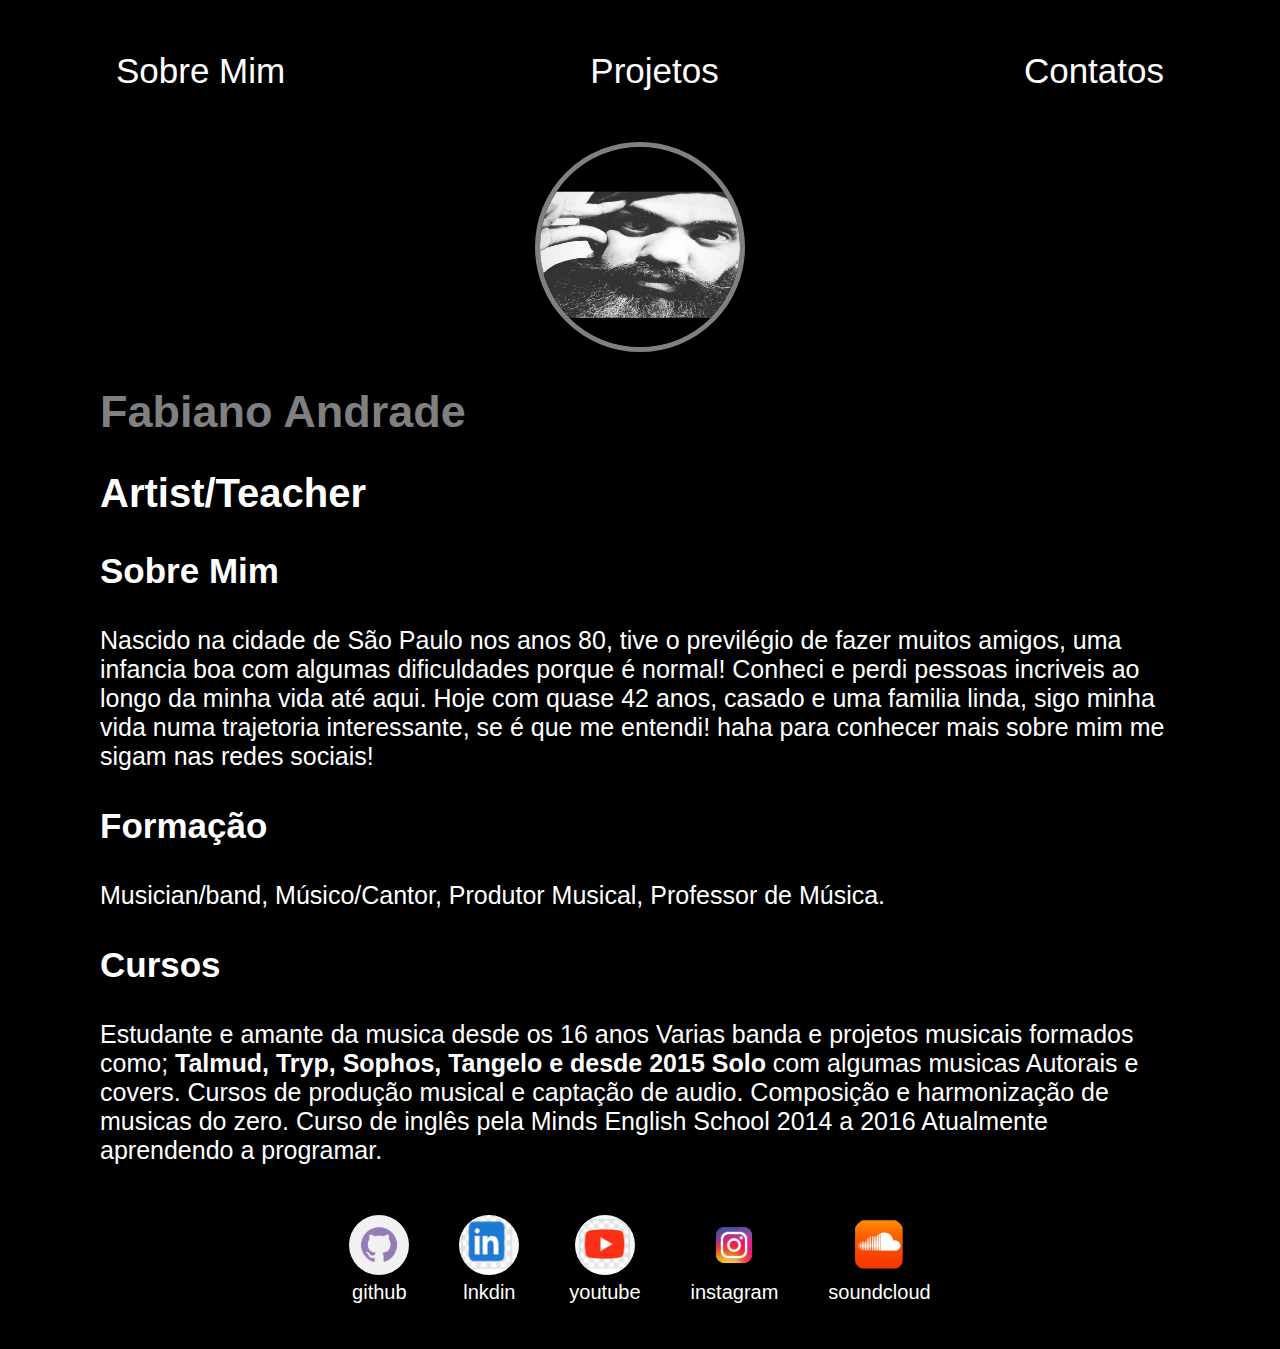
<file: index.html>
<!DOCTYPE html>
<html lang="en">
<head>
    <meta charset="UTF-8">
    <meta name="viewport" content="width=device-width, initial-scale=1.0">
    <title>Fabiano Andrade</title>
    <link rel="stylesheet" href="index.css">
</head>
<body>
    <div class="container">
        <nav>
            <ul>
                <li>
                    <a href="index.html">Sobre Mim</a>
                </li>
                <li>
                    <a href="project.html">Projetos</a>
                </li>
                <li>
                    <a href="contact.html">Contatos</a>
                </li>
            </ul>
        </nav>
        <header>
            <div class="center"> 
                <img src="./img/Fabiano.png"></img>
            </div>
            <h1>Fabiano Andrade</h1>
            <h2>Artist/Teacher</h2>        
        </header>
    
        <main>
            <section>
                <h3>Sobre Mim</h3>
                <p>
                    Nascido na cidade de São Paulo nos anos 80, tive o previlégio de fazer 
                    muitos amigos, uma infancia boa com algumas dificuldades porque é normal!
                    Conheci e perdi pessoas incriveis ao longo da minha vida até aqui.
                    Hoje com quase 42 anos, casado e uma familia linda, 
                    sigo minha vida numa trajetoria interessante, se é que me entendi! haha
                    para conhecer mais sobre mim me sigam nas redes sociais!
                </p>
            </section>
            <section>
                <h3>Formação</h3>
                <p>
                    Musician/band,
                    Músico/Cantor,
                    Produtor Musical,
                    Professor de Música.
                </p>
            </section>
            <section>
                <h3>Cursos</h3>
                <p>
                    Estudante e amante da musica desde os 16 anos
                    Varias banda e projetos musicais formados como;
                    <b> Talmud, Tryp, Sophos, Tangelo e desde 2015 Solo</b> com algumas musicas 
                    Autorais e covers. 
                    Cursos de produção musical e captação de audio.
                    Composição e harmonização de musicas do zero.
                    Curso de inglês pela Minds English School 2014 a 2016
                    Atualmente aprendendo a programar.

                </p>
            </section>
        </main>
        <footer>
            <a href="https://github.com/fandrade83" target="_blank" rel="nooper noreferrer">
                <img src="./img/img/github.png"></img>
                <p>github</p>
            </a>
            <a href="https://www.linkedin.com/in/fabiano-andrade-4a655834/" target="_blank" rel="nooper noreferrer">
                <img src="./img/img/linkedin.png"></img>
                <p>lnkdin</p>
            </a>
            <a href="https://www.youtube.com/@fabianoandrade3596" target="_blank" rel="nooper noreferrer">
                <img src="./img/img/youtube.png"></img>
                <p>youtube</p>
            </a>
            <a href="https://www.instagram.com/fandradeofficial/" target="_blank" rel="nooper noreferrer">
                <img src="./img/img/instagram.png"></img>
                <p>instagram</p>
            </a>
            <a href="https://soundcloud.com/fabiano_andrade" target="_blank" rel="nooper noreferrer">
                <img src="./img/img/soundcloud.png"></img>
                <p>soundcloud</p>
            </a>
        </footer>
    </div>   
</body>
</html>
</file>
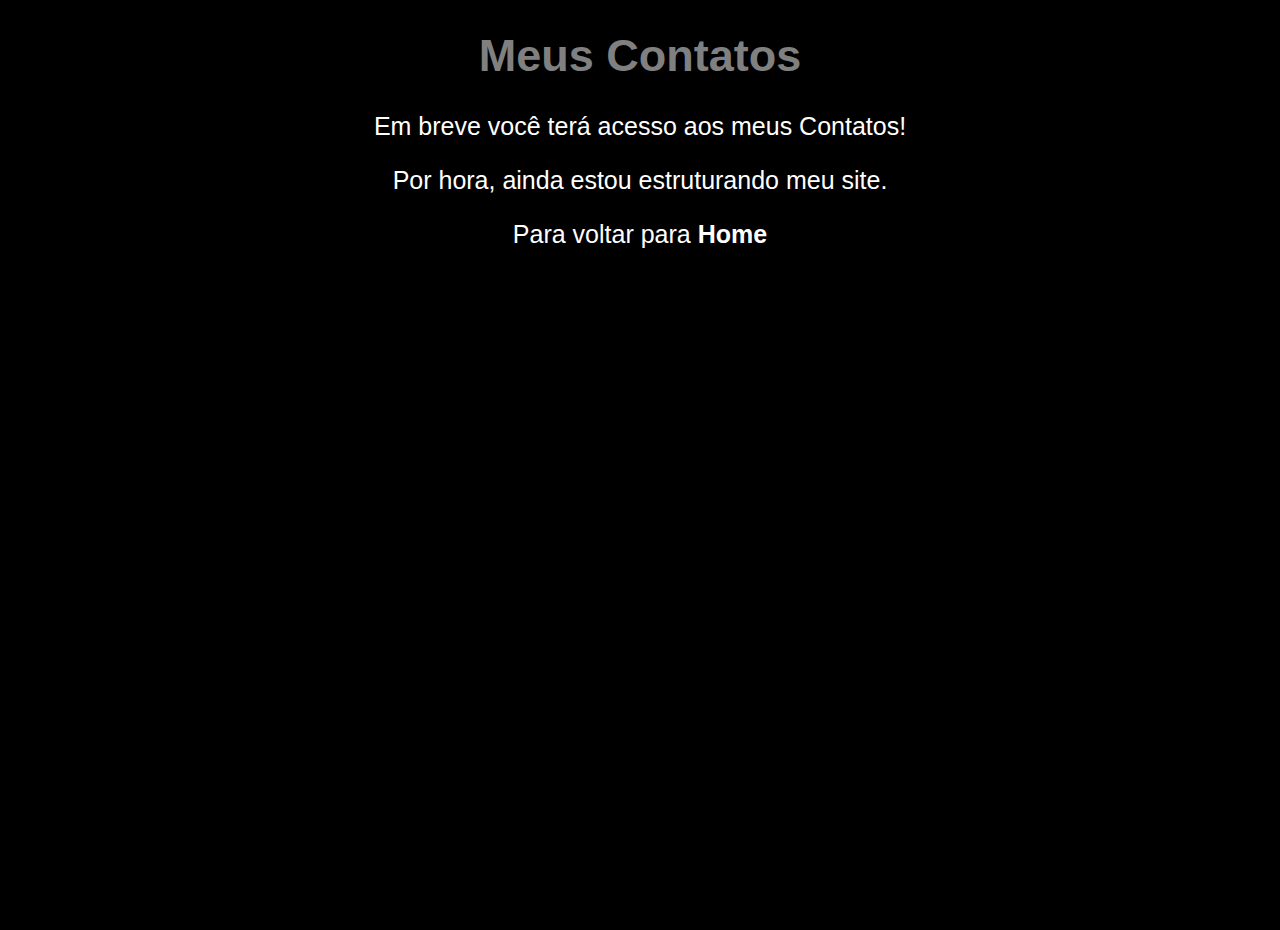
<file: contact.html>
<!DOCTYPE html>
<html lang="en">
<head>
    <meta charset="UTF-8">
    <meta name="viewport" content="width=device-width, initial-scale=1.0">
    <title>Contatos</title>
    <link rel="stylesheet" href="index.css">
</head>
<body>
    <div class="container">
        <div class="center">
            <nav>
                 <h1>Meus Contatos</h1>
                 <p>Em breve você terá acesso aos meus Contatos!</p>
                 <p>Por hora, ainda estou estruturando meu site.</p>
                 <p>Para voltar para <a href="/index.html"><strong>Home</strong></a></p> 
            </nav>
        </div>
    </div>  
</body>
</html>
</file>
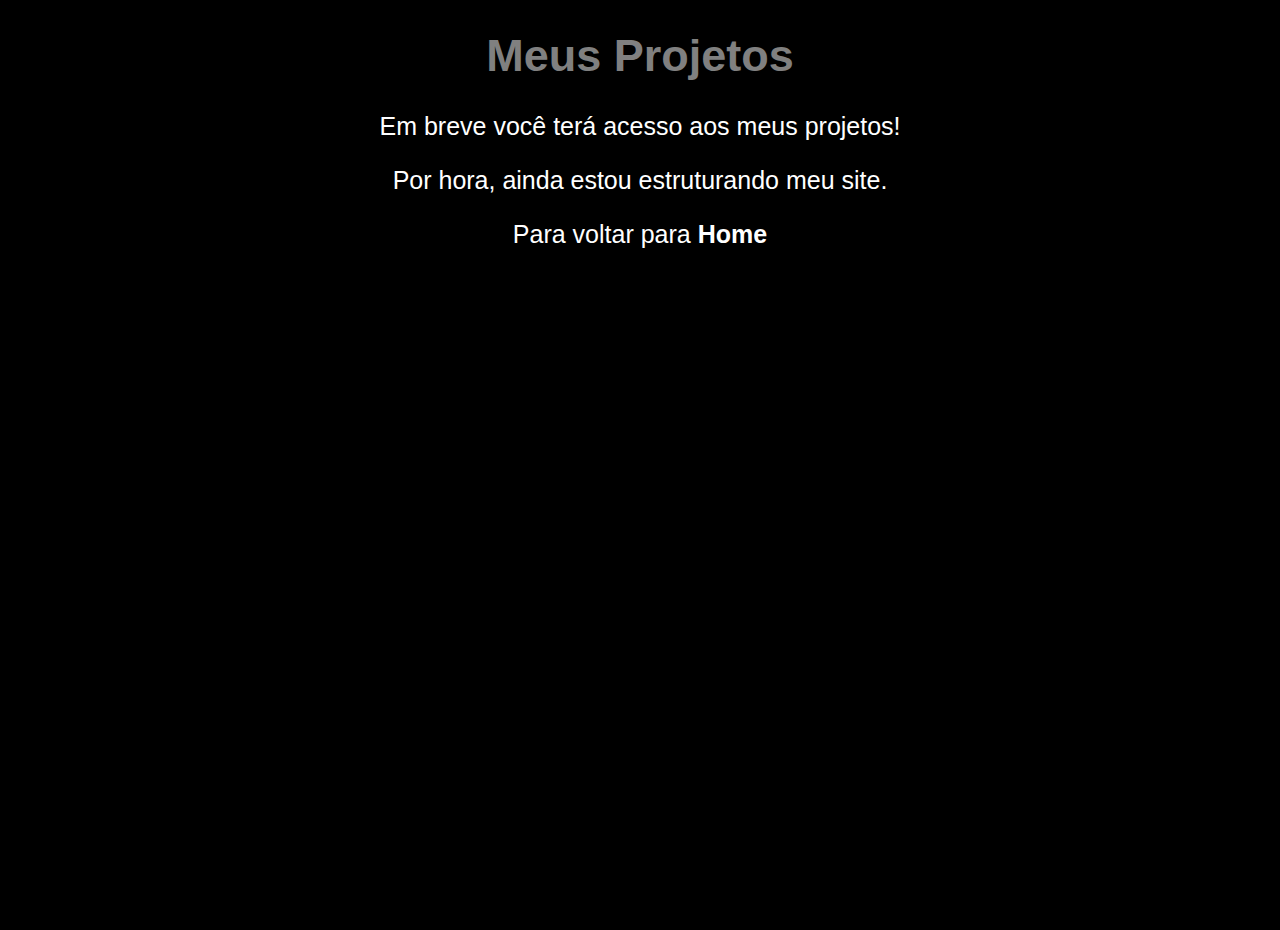
<file: project.html>
<!DOCTYPE html>
<html lang="en">
<head>
    <meta charset="UTF-8">
    <meta name="viewport" content="width=device-width, initial-scale=1.0">
    <title>Projetos</title>
    <link rel="stylesheet" href="index.css">
</head>
<body> 
    <div class="container">
        <div class="center">
            <nav>   
                <h1>Meus Projetos</h1>
                <p>Em breve você terá acesso aos meus projetos!</p>
                <p>Por hora, ainda estou estruturando meu site.</p>
                <p>Para voltar para <a href="/index.html"><strong>Home</strong></a></p>
            </nav>
        </div>
    </div>
</body>
</html>
</file>
<file: index.css>
html, body{
    width: 100%;
    max-width:100vx;
    height: 100%;
    padding: 0;
    margin: 0; 
}

body{
    color: white;
    background-color: black;
    font-family: Arial, Helvetica, sans-serif;
}
ul{
    display: flex;
    justify-content: space-between;
    list-style-type: none;
    align-items: center;
    padding: 16px;
    font-size: 35px;
}
a {
    color: white;
    text-decoration: none;
}
header img {
    width: 200px;
    height: 200px;
    border-radius: 50%;
    border: 5px solid grey;
}
.center {
    text-align: center;
}
h1 {
    color: grey;
    font-size: 45px;
}
h2 {
    font-size: 40px;
}
h3 {
    font-size: 35px;
}
p {
    font-size: 25px;
}
footer img {
    width: 60px;
    height: 60px;
    border-radius: 50%;
}
footer {
    display: flex;
    justify-content: center;
}
footer a {
    margin: 25px;
    text-align: center;
}
footer p {
    margin-top: 2px;
    font-size: 20px;
    
}
.container {
    padding: 0px 100px;
}
nav a:hover {
    color: gray;
}
</file>
